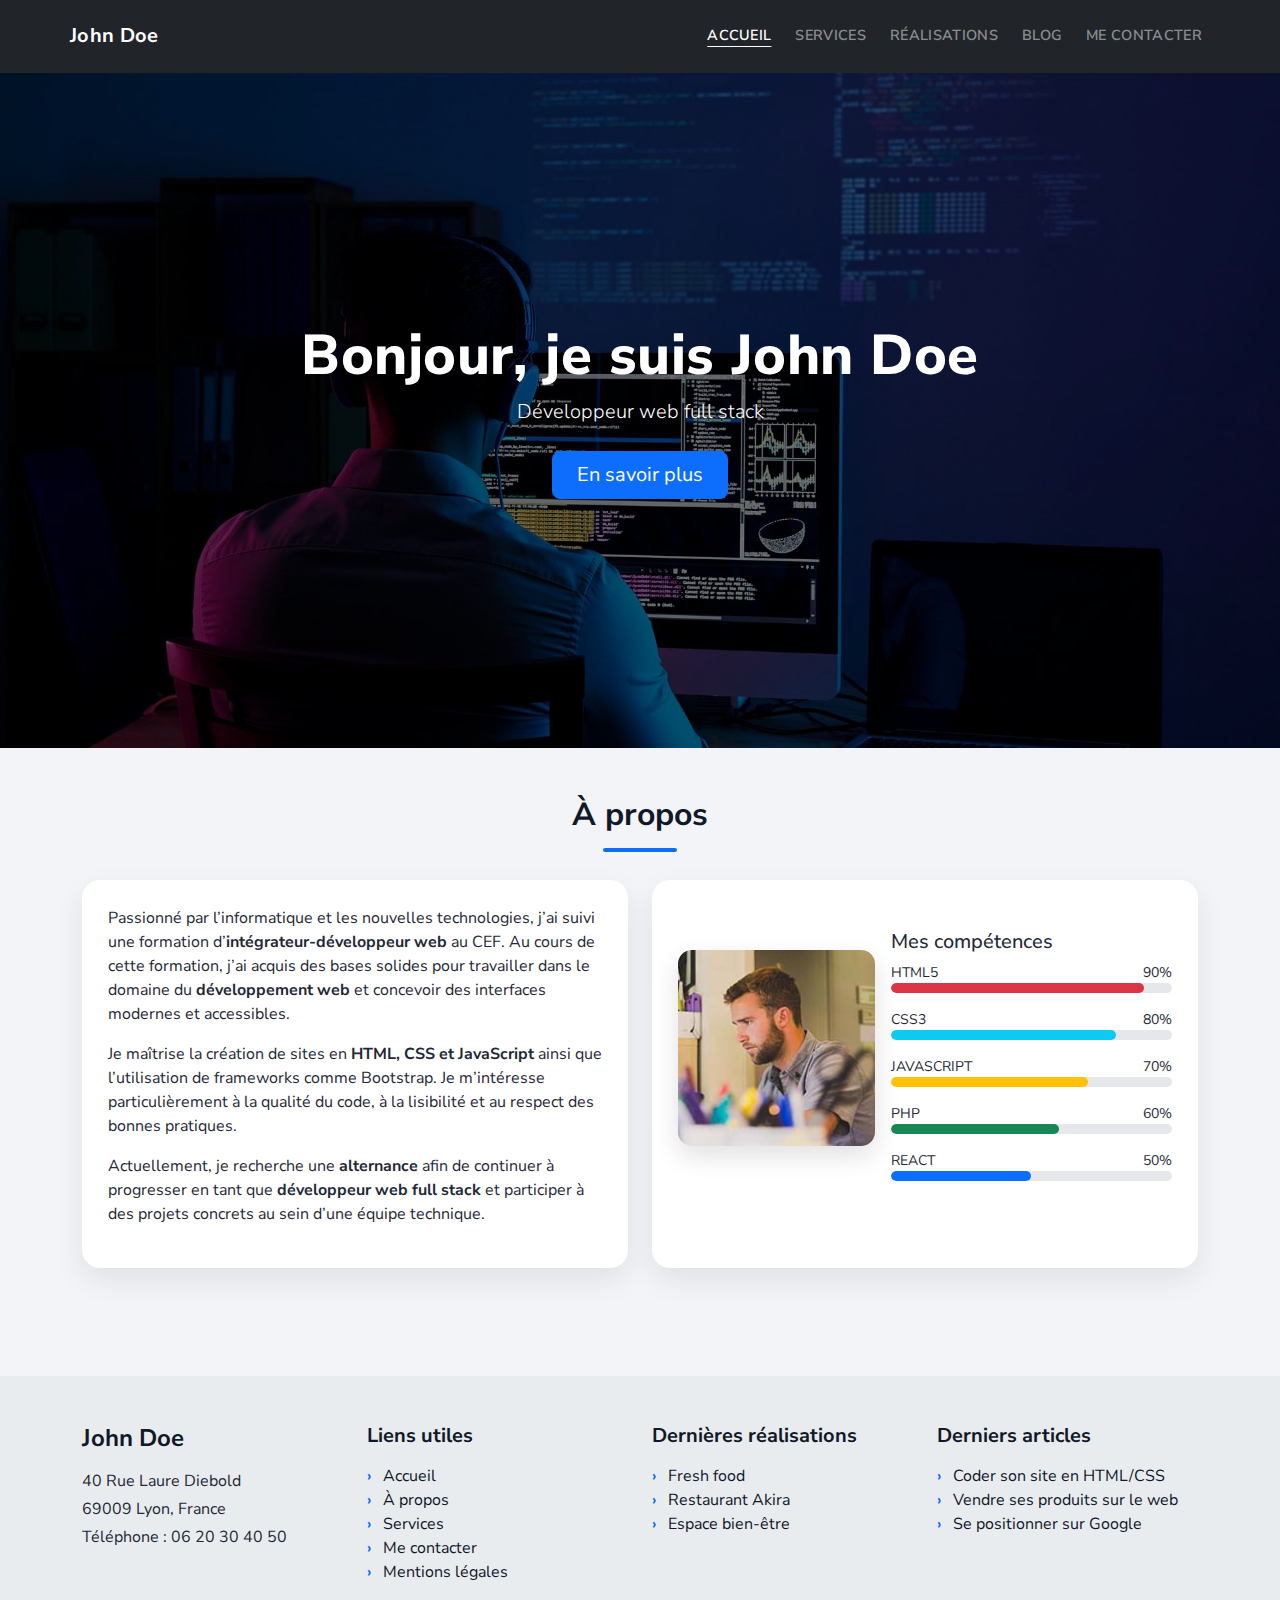
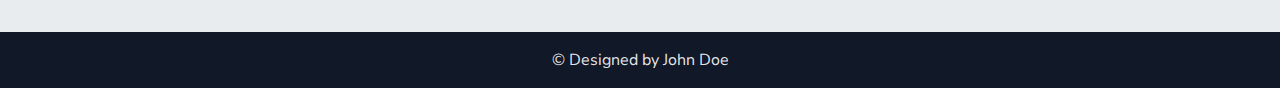
<file: index.html>
<!DOCTYPE html>
<html lang="fr">
<head>
  <meta charset="UTF-8" />
  <meta name="viewport" content="width=device-width, initial-scale=1.0" />
  <title>Accueil - CV</title>
  <link rel="icon" type="image/png" href="img/favicon-v2.png">

  <link rel="preconnect" href="https://fonts.googleapis.com">
  <link rel="preconnect" href="https://fonts.gstatic.com" crossorigin>
  <link href="https://fonts.googleapis.com/css2?family=Nunito+Sans:wght@400;600;700;800&display=swap" rel="stylesheet">

  <link rel="icon" href="img/favicon.png">
  <link rel="apple-touch-icon" href="img/apple-touch-icon.png">

  <link href="https://cdn.jsdelivr.net/npm/bootstrap@5.3.3/dist/css/bootstrap.min.css" rel="stylesheet" />
  <link rel="stylesheet" href="assets/css/style.css" />
</head>

<body>
  <header class="bg-dark border-bottom border-dark">
    <nav class="navbar navbar-expand-lg navbar-dark container py-3">
      <a class="navbar-brand fw-bold" href="index.html">John Doe</a>

      <button class="navbar-toggler" type="button" data-bs-toggle="collapse" data-bs-target="#mainNav" aria-label="Menu">
        <span class="navbar-toggler-icon"></span>
      </button>

      <div class="collapse navbar-collapse justify-content-end" id="mainNav">
        <ul class="navbar-nav gap-lg-2">
          <li class="nav-item"><a class="nav-link active" href="index.html">Accueil</a></li>
          <li class="nav-item"><a class="nav-link" href="services.html">Services</a></li>
          <li class="nav-item"><a class="nav-link" href="realisations.html">Réalisations</a></li>
          <li class="nav-item"><a class="nav-link" href="blog.html">Blog</a></li>
          <li class="nav-item"><a class="nav-link" href="contact.html">Me contacter</a></li>
        </ul>
      </div>
    </nav>
  </header>

  <section class="hero">
    <div class="hero-inner text-center text-white">
      <h1 class="hero-title display-4 mb-2">Bonjour, je suis John Doe</h1>
      <p class="lead mb-4">Développeur web full stack</p>
      <a href="#apropos" class="btn btn-primary btn-lg px-4">En savoir plus</a>
    </div>
  </section>

  <main class="container py-5" id="apropos">
    <h2 class="section-title">À propos</h2>
    <div class="section-line"></div>

    <div class="row g-4">
      <div class="col-lg-6">
        <div class="soft-card soft-pad h-100">
          <p>
Passionné par l’informatique et les nouvelles technologies, j’ai suivi une formation d’<strong>intégrateur-développeur web</strong> au CEF. 
Au cours de cette formation, j’ai acquis des bases solides pour travailler dans le domaine du <strong>développement web</strong> et concevoir des interfaces modernes et accessibles.
</p>

<p>
Je maîtrise la création de sites en <strong>HTML, CSS et JavaScript</strong> ainsi que l’utilisation de frameworks comme Bootstrap. 
Je m’intéresse particulièrement à la qualité du code, à la lisibilité et au respect des bonnes pratiques.
</p>

<p>
Actuellement, je recherche une <strong>alternance</strong> afin de continuer à progresser en tant que <strong>développeur web full stack</strong> et participer à des projets concrets au sein d’une équipe technique.
</p>

        </div>
      </div>

      <div class="col-lg-6">
        <div class="soft-card soft-pad h-100">
          <div class="row g-3 align-items-center">
            <div class="col-md-5">
              <img src="img/about.jpg" class="img-fluid about-img" alt="Photo de profil">
            </div>
            <div class="col-md-7">
              <h3 class="h5 mt-4">Mes compétences</h3>

<div class="mb-3">
  <div class="d-flex justify-content-between small">
    <span>HTML5</span><span>90%</span>
  </div>
  <div class="progress" role="progressbar" aria-label="HTML5" aria-valuenow="90" aria-valuemin="0" aria-valuemax="100">
    <div class="progress-bar bg-danger" style="width: 90%"></div>
  </div>
</div>

<div class="mb-3">
  <div class="d-flex justify-content-between small">
    <span>CSS3</span><span>80%</span>
  </div>
  <div class="progress" role="progressbar" aria-label="CSS3" aria-valuenow="80" aria-valuemin="0" aria-valuemax="100">
    <div class="progress-bar bg-info" style="width: 80%"></div>
  </div>
</div>

<div class="mb-3">
  <div class="d-flex justify-content-between small">
    <span>JAVASCRIPT</span><span>70%</span>
  </div>
  <div class="progress" role="progressbar" aria-label="JAVASCRIPT" aria-valuenow="70" aria-valuemin="0" aria-valuemax="100">
    <div class="progress-bar bg-warning" style="width: 70%"></div>
  </div>
</div>

<div class="mb-3">
  <div class="d-flex justify-content-between small">
    <span>PHP</span><span>60%</span>
  </div>
  <div class="progress" role="progressbar" aria-label="PHP" aria-valuenow="60" aria-valuemin="0" aria-valuemax="100">
    <div class="progress-bar bg-success" style="width: 60%"></div>
  </div>
</div>

<div class="mb-2">
  <div class="d-flex justify-content-between small">
    <span>REACT</span><span>50%</span>
  </div>
  <div class="progress" role="progressbar" aria-label="REACT" aria-valuenow="50" aria-valuemin="0" aria-valuemax="100">
    <div class="progress-bar bg-primary" style="width: 50%"></div>
  </div>
</div>

            </div>
          </div>
        </div>
      </div>
    </div>
  </main>

  <footer class="site-footer">
    <div class="container py-5">
      <div class="row text-center text-md-start g-4">
        <div class="col-md-3">
         <h4 class="mb-3">John Doe</h4>
          <p class="mb-1">40 Rue Laure Diebold</p>
          <p class="mb-1">69009 Lyon, France</p>
          <p class="mb-0">Téléphone : 06 20 30 40 50</p>
        </div>

        <div class="col-md-3">
          <h5 class="mb-3">Liens utiles</h5>
          <ul class="list-unstyled mb-0">
            <li><a href="index.html">Accueil</a></li>
            <li><a href="#apropos">À propos</a></li>
            <li><a href="services.html">Services</a></li>
            <li><a href="contact.html">Me contacter</a></li>
            <li><a href="mentions-legales.html">Mentions légales</a></li>
          </ul>
        </div>

        <div class="col-md-3">
          <h5 class="mb-3">Dernières réalisations</h5>
          <ul class="list-unstyled mb-0">
            <li><a href="realisations.html">Fresh food</a></li>
            <li><a href="realisations.html">Restaurant Akira</a></li>
            <li><a href="realisations.html">Espace bien-être</a></li>
          </ul>
        </div>

        <div class="col-md-3">
          <h5 class="mb-3">Derniers articles</h5>
          <ul class="list-unstyled mb-0">
            <li><a href="blog.html">Coder son site en HTML/CSS</a></li>
            <li><a href="blog.html">Vendre ses produits sur le web</a></li>
            <li><a href="blog.html">Se positionner sur Google</a></li>
          </ul>
        </div>
      </div>
    </div>

    <div class="footer-bottom text-center py-3">
      © Designed by John Doe
    </div>
  </footer>

  <button id="backToTop" class="btn btn-primary back-to-top" aria-label="Retour en haut">↑</button>

  <script src="https://cdn.jsdelivr.net/npm/bootstrap@5.3.3/dist/js/bootstrap.bundle.min.js"></script>
  <script src="assets/js/script.js"></script>
</body>
</html>
</file>
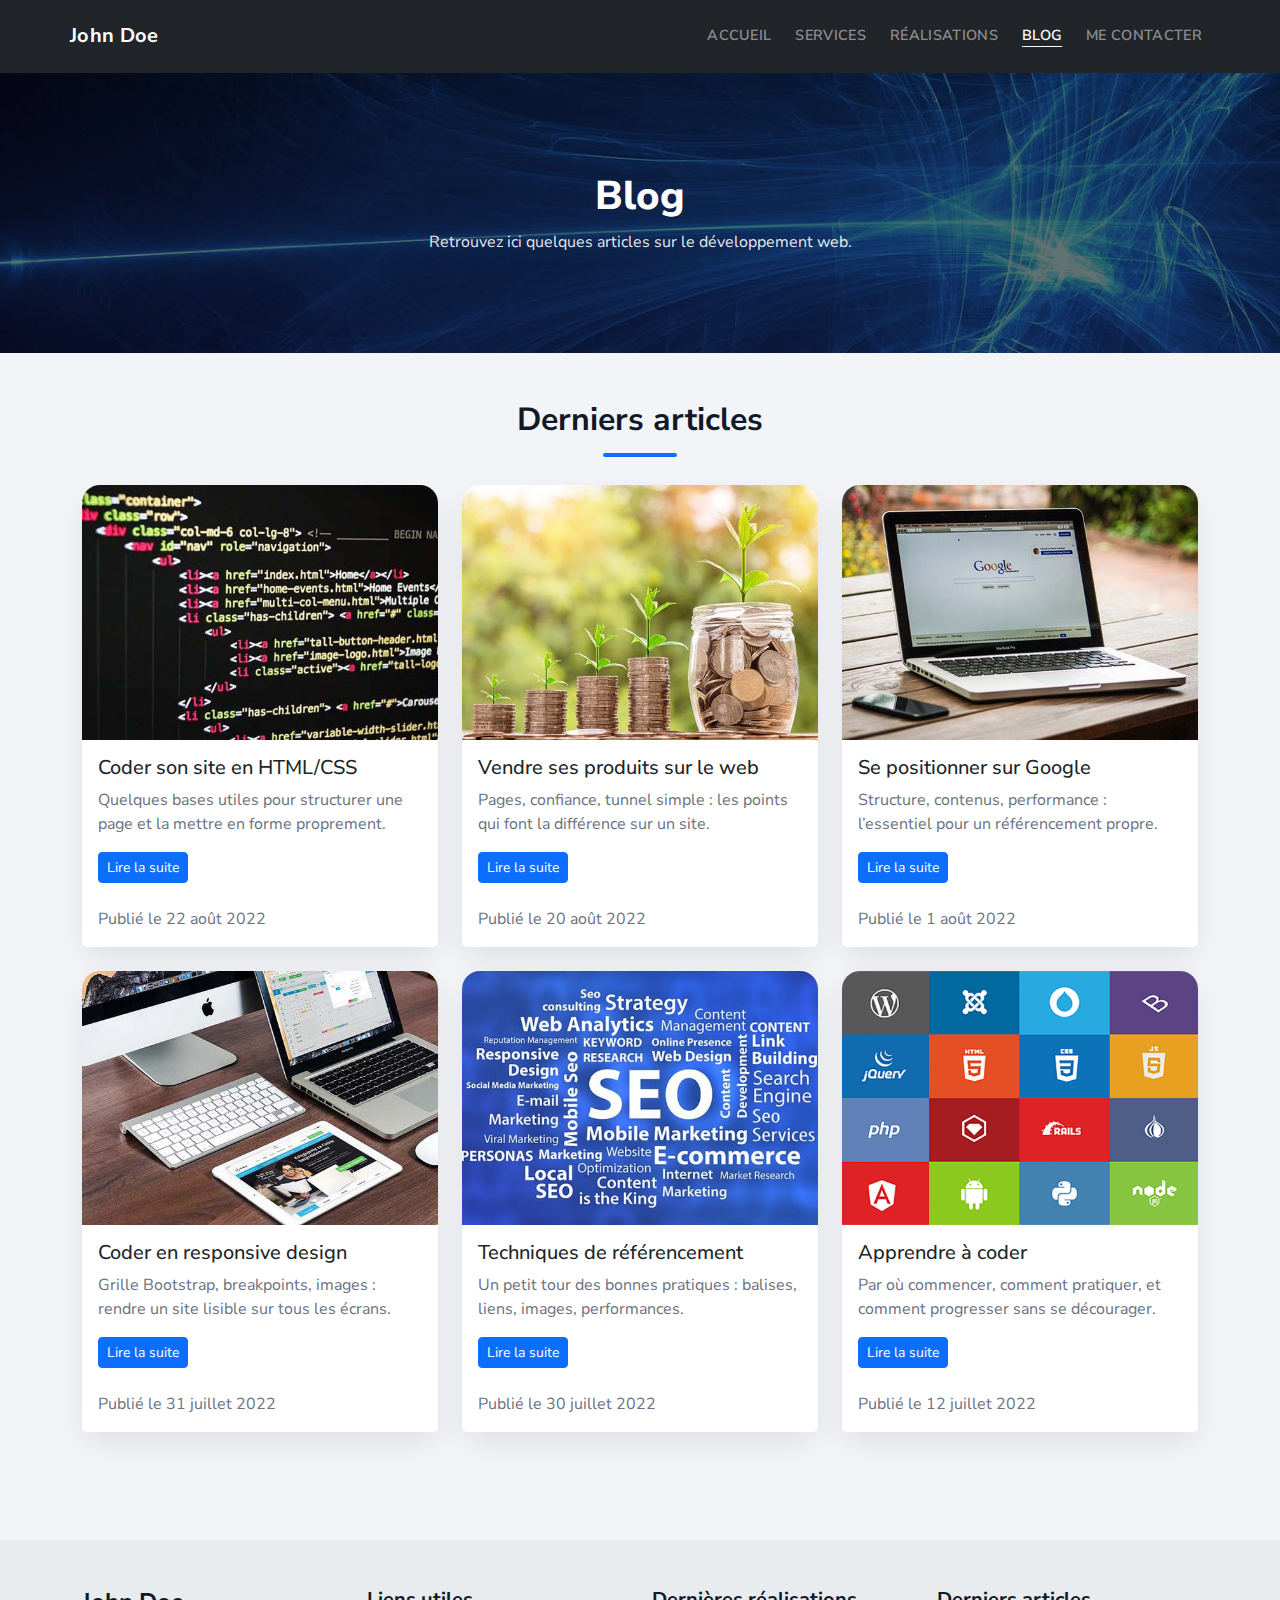
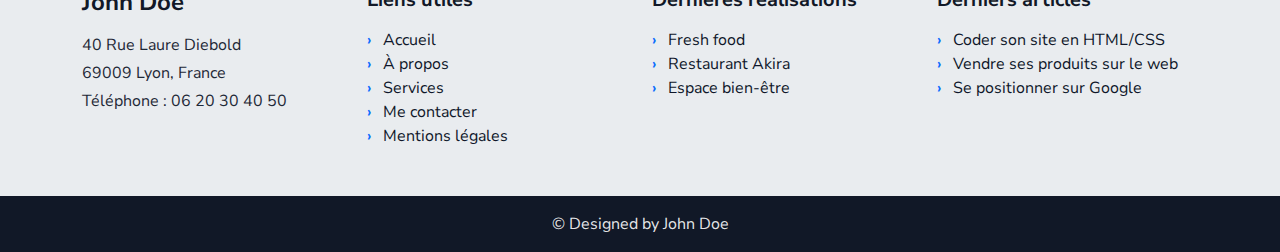
<file: blog.html>
<!DOCTYPE html>
<html lang="fr">
<head>
  <meta charset="UTF-8" />
  <meta name="viewport" content="width=device-width, initial-scale=1.0" />
  <title>Blog - CV</title>
  <link rel="icon" type="image/png" href="img/favicon-v2.png">

  <link rel="preconnect" href="https://fonts.googleapis.com">
  <link rel="preconnect" href="https://fonts.gstatic.com" crossorigin>
  <link href="https://fonts.googleapis.com/css2?family=Nunito+Sans:wght@400;600;700;800&display=swap" rel="stylesheet">

  <link rel="icon" href="img/favicon.png">
  <link rel="apple-touch-icon" href="img/apple-touch-icon.png">

  <link href="https://cdn.jsdelivr.net/npm/bootstrap@5.3.3/dist/css/bootstrap.min.css" rel="stylesheet" />
  <link rel="stylesheet" href="assets/css/style.css" />
</head>

<body>
  <header class="bg-dark border-bottom border-dark">
    <nav class="navbar navbar-expand-lg navbar-dark container py-3">
      <a class="navbar-brand fw-bold" href="index.html">John Doe</a>

      <button class="navbar-toggler" type="button" data-bs-toggle="collapse" data-bs-target="#mainNav" aria-label="Menu">
        <span class="navbar-toggler-icon"></span>
      </button>

      <div class="collapse navbar-collapse justify-content-end" id="mainNav">
        <ul class="navbar-nav gap-lg-2">
          <li class="nav-item"><a class="nav-link" href="index.html">Accueil</a></li>
          <li class="nav-item"><a class="nav-link" href="services.html">Services</a></li>
          <li class="nav-item"><a class="nav-link" href="realisations.html">Réalisations</a></li>
          <li class="nav-item"><a class="nav-link active" href="blog.html">Blog</a></li>
          <li class="nav-item"><a class="nav-link" href="contact.html">Me contacter</a></li>
        </ul>
      </div>
    </nav>
  </header>

  <section class="page-banner">
    <div class="banner-inner">
      <h1 class="banner-title">Blog</h1>
      <p class="banner-subtitle">Retrouvez ici quelques articles sur le développement web.</p>
    </div>
  </section>

  <main class="container py-5">
    <h2 class="section-title">Derniers articles</h2>
    <div class="section-line"></div>

    <div class="row g-4">
      <div class="col-md-4">
        <div class="card soft-card h-100">
          <img src="img/blog/coder.jpg" class="card-img-top" alt="Coder en HTML et CSS">
          <div class="card-body">
            <h3 class="h5">Coder son site en HTML/CSS</h3>
            <p class="small-muted">Quelques bases utiles pour structurer une page et la mettre en forme proprement.</p>
            <a href="#" class="btn btn-primary btn-sm">Lire la suite</a>
          </div>
          <div class="card-footer bg-white border-0 small-muted pb-3">Publié le 22 août 2022</div>
        </div>
      </div>

      <div class="col-md-4">
        <div class="card soft-card h-100">
          <img src="img/blog/croissance.jpg" class="card-img-top" alt="Vendre ses produits sur le web">
          <div class="card-body">
            <h3 class="h5">Vendre ses produits sur le web</h3>
            <p class="small-muted">Pages, confiance, tunnel simple : les points qui font la différence sur un site.</p>
            <a href="#" class="btn btn-primary btn-sm">Lire la suite</a>
          </div>
          <div class="card-footer bg-white border-0 small-muted pb-3">Publié le 20 août 2022</div>
        </div>
      </div>

      <div class="col-md-4">
        <div class="card soft-card h-100">
          <img src="img/blog/google.jpg" class="card-img-top" alt="Se positionner sur Google">
          <div class="card-body">
            <h3 class="h5">Se positionner sur Google</h3>
            <p class="small-muted">Structure, contenus, performance : l’essentiel pour un référencement propre.</p>
            <a href="#" class="btn btn-primary btn-sm">Lire la suite</a>
          </div>
          <div class="card-footer bg-white border-0 small-muted pb-3">Publié le 1 août 2022</div>
        </div>
      </div>

      <div class="col-md-4">
        <div class="card soft-card h-100">
          <img src="img/blog/screens.jpg" class="card-img-top" alt="Responsive design">
          <div class="card-body">
            <h3 class="h5">Coder en responsive design</h3>
            <p class="small-muted">Grille Bootstrap, breakpoints, images : rendre un site lisible sur tous les écrans.</p>
            <a href="#" class="btn btn-primary btn-sm">Lire la suite</a>
          </div>
          <div class="card-footer bg-white border-0 small-muted pb-3">Publié le 31 juillet 2022</div>
        </div>
      </div>

      <div class="col-md-4">
        <div class="card soft-card h-100">
          <img src="img/blog/seo.jpg" class="card-img-top" alt="Techniques de référencement">
          <div class="card-body">
            <h3 class="h5">Techniques de référencement</h3>
            <p class="small-muted">Un petit tour des bonnes pratiques : balises, liens, images, performances.</p>
            <a href="#" class="btn btn-primary btn-sm">Lire la suite</a>
          </div>
          <div class="card-footer bg-white border-0 small-muted pb-3">Publié le 30 juillet 2022</div>
        </div>
      </div>

      <div class="col-md-4">
        <div class="card soft-card h-100">
          <img src="img/blog/technos.png" class="card-img-top" alt="Apprendre à coder">
          <div class="card-body">
            <h3 class="h5">Apprendre à coder</h3>
            <p class="small-muted">Par où commencer, comment pratiquer, et comment progresser sans se décourager.</p>
            <a href="#" class="btn btn-primary btn-sm">Lire la suite</a>
          </div>
          <div class="card-footer bg-white border-0 small-muted pb-3">Publié le 12 juillet 2022</div>
        </div>
      </div>
    </div>
  </main>

  <footer class="site-footer">
    <div class="container py-5">
      <div class="row text-center text-md-start g-4">
        <div class="col-md-3">
          <h4 class="mb-3">John Doe</h4>
          <p class="mb-1">40 Rue Laure Diebold</p>
          <p class="mb-1">69009 Lyon, France</p>
          <p class="mb-0">Téléphone : 06 20 30 40 50</p>
        </div>

        <div class="col-md-3">
          <h5 class="mb-3">Liens utiles</h5>
          <ul class="list-unstyled mb-0">
            <li><a href="index.html">Accueil</a></li>
            <li><a href="index.html#apropos">À propos</a></li>
            <li><a href="services.html">Services</a></li>
            <li><a href="contact.html">Me contacter</a></li>
            <li><a href="mentions-legales.html">Mentions légales</a></li>
          </ul>
        </div>

        <div class="col-md-3">
          <h5 class="mb-3">Dernières réalisations</h5>
          <ul class="list-unstyled mb-0">
            <li><a href="realisations.html">Fresh food</a></li>
            <li><a href="realisations.html">Restaurant Akira</a></li>
            <li><a href="realisations.html">Espace bien-être</a></li>
          </ul>
        </div>

        <div class="col-md-3">
          <h5 class="mb-3">Derniers articles</h5>
          <ul class="list-unstyled mb-0">
            <li><a href="blog.html">Coder son site en HTML/CSS</a></li>
            <li><a href="blog.html">Vendre ses produits sur le web</a></li>
            <li><a href="blog.html">Se positionner sur Google</a></li>
          </ul>
        </div>
      </div>
    </div>

    <div class="footer-bottom text-center py-3">
      © Designed by John Doe
    </div>
  </footer>

  <button id="backToTop" class="btn btn-primary back-to-top" aria-label="Retour en haut">↑</button>

  <script src="https://cdn.jsdelivr.net/npm/bootstrap@5.3.3/dist/js/bootstrap.bundle.min.js"></script>
  <script src="assets/js/script.js"></script>
</body>
</html>
</file>
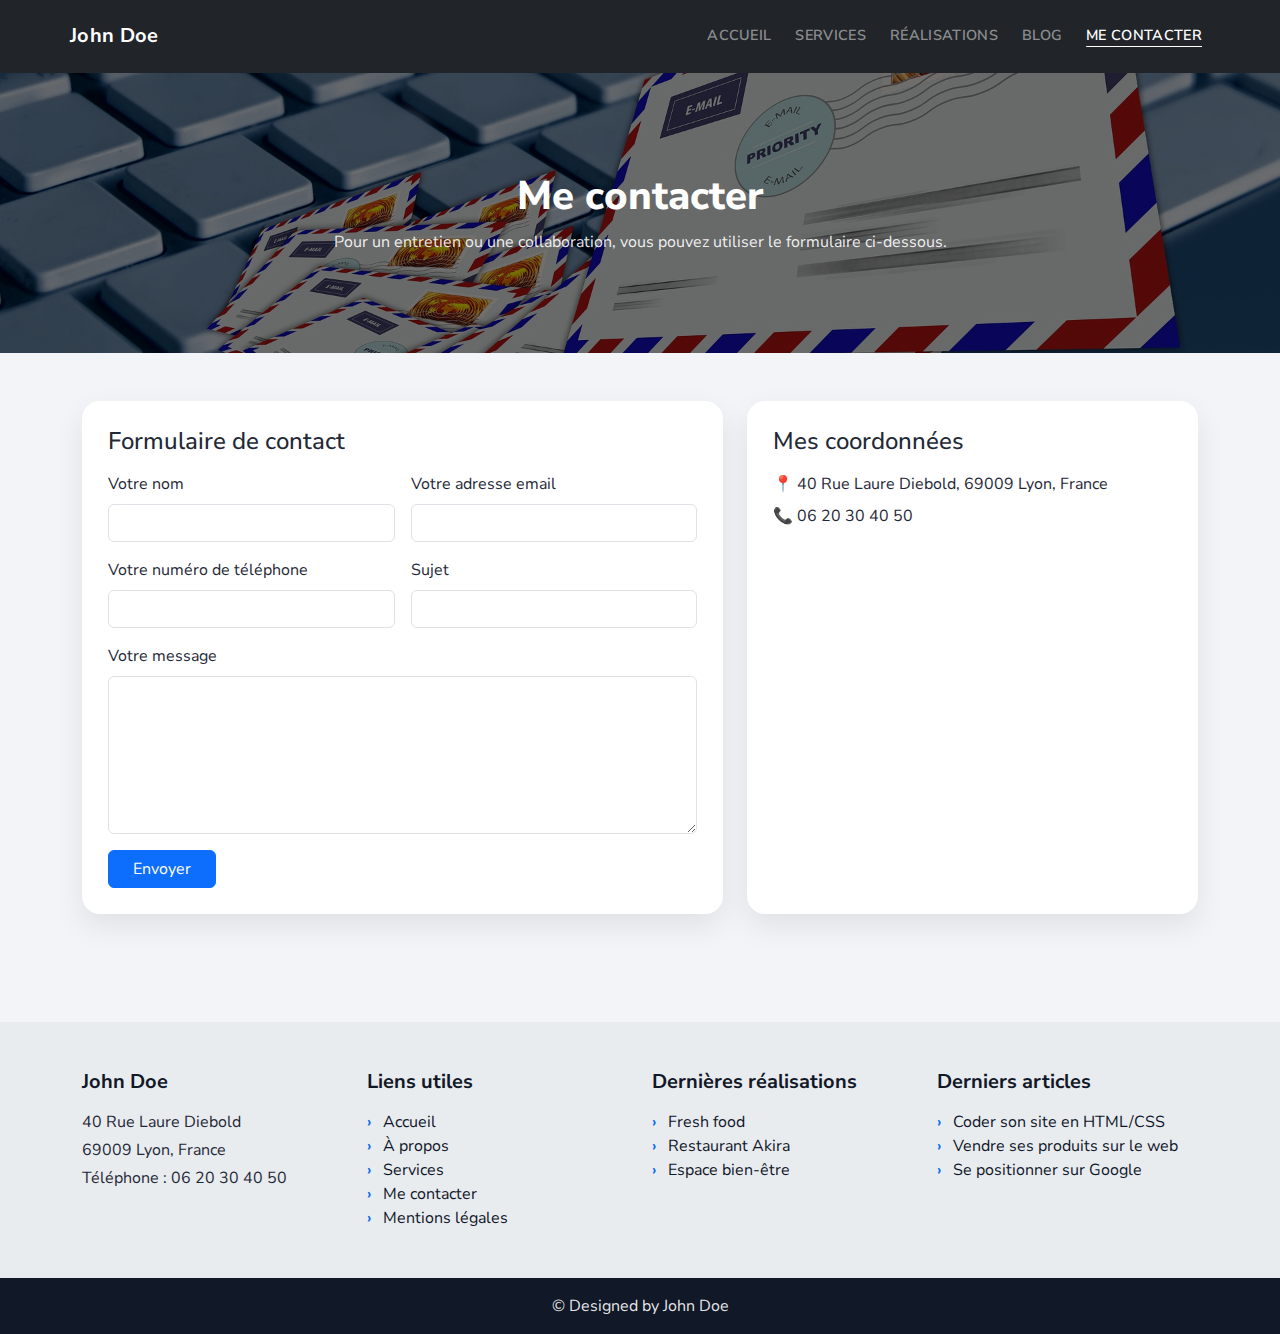
<file: contact.html>
<!DOCTYPE html>
<html lang="fr">
<head>
  <meta charset="UTF-8" />
  <meta name="viewport" content="width=device-width, initial-scale=1.0" />
  <title>Contact - CV</title>

  <link rel="preconnect" href="https://fonts.googleapis.com">
  <link rel="preconnect" href="https://fonts.gstatic.com" crossorigin>
  <link href="https://fonts.googleapis.com/css2?family=Nunito+Sans:wght@400;600;700;800&display=swap" rel="stylesheet">

  <link rel="icon" href="img/favicon.png">
  <link rel="apple-touch-icon" href="img/apple-touch-icon.png">

  <link href="https://cdn.jsdelivr.net/npm/bootstrap@5.3.3/dist/css/bootstrap.min.css" rel="stylesheet" />
  <link rel="stylesheet" href="assets/css/style.css" />
</head>

<body>
  <header class="bg-dark border-bottom border-dark">
    <nav class="navbar navbar-expand-lg navbar-dark container py-3">
      <a class="navbar-brand fw-bold" href="index.html">John Doe</a>

      <button class="navbar-toggler" type="button" data-bs-toggle="collapse" data-bs-target="#mainNav" aria-label="Menu">
        <span class="navbar-toggler-icon"></span>
      </button>

      <div class="collapse navbar-collapse justify-content-end" id="mainNav">
        <ul class="navbar-nav gap-lg-2">
          <li class="nav-item"><a class="nav-link" href="index.html">Accueil</a></li>
          <li class="nav-item"><a class="nav-link" href="services.html">Services</a></li>
          <li class="nav-item"><a class="nav-link" href="realisations.html">Réalisations</a></li>
          <li class="nav-item"><a class="nav-link" href="blog.html">Blog</a></li>
          <li class="nav-item"><a class="nav-link active" href="contact.html">Me contacter</a></li>
        </ul>
      </div>
    </nav>
  </header>

  <section class="page-banner banner-contact">
    <div class="banner-inner">
      <h1 class="banner-title">Me contacter</h1>
      <p class="banner-subtitle">Pour un entretien ou une collaboration, vous pouvez utiliser le formulaire ci-dessous.</p>
    </div>
  </section>

  <main class="container py-5">
    <div class="row g-4">
      <div class="col-lg-7">
        <div class="soft-card soft-pad">
          <h2 class="h4 mb-3">Formulaire de contact</h2>

          <form class="row g-3">
            <div class="col-md-6">
              <label class="form-label" for="nom">Votre nom</label>
              <input id="nom" type="text" class="form-control" required>
            </div>

            <div class="col-md-6">
              <label class="form-label" for="email">Votre adresse email</label>
              <input id="email" type="email" class="form-control" required>
            </div>

            <div class="col-md-6">
              <label class="form-label" for="tel">Votre numéro de téléphone</label>
              <input id="tel" type="tel" class="form-control" required>
            </div>

            <div class="col-md-6">
              <label class="form-label" for="sujet">Sujet</label>
              <input id="sujet" type="text" class="form-control" required>
            </div>

            <div class="col-12">
              <label class="form-label" for="msg">Votre message</label>
              <textarea id="msg" class="form-control" rows="6" required></textarea>
            </div>

            <div class="col-12">
              <button class="btn btn-primary px-4" type="submit">Envoyer</button>
            </div>
          </form>
        </div>
      </div>

      <div class="col-lg-5">
        <div class="soft-card soft-pad h-100">
          <h2 class="h4 mb-3">Mes coordonnées</h2>
          <p class="mb-2">📍 40 Rue Laure Diebold, 69009 Lyon, France</p>
          <p class="mb-4">📞 06 20 30 40 50</p>

          <div class="ratio ratio-4x3">
            <iframe
              src="https://www.google.com/maps?q=40%20Rue%20Laure%20Diebold%2069009%20Lyon%20France&output=embed"
              loading="lazy"
              referrerpolicy="no-referrer-when-downgrade"
              title="Carte - Lyon"
            ></iframe>
          </div>
        </div>
      </div>
    </div>
  </main>

  <footer class="site-footer">
    <div class="container py-5">
      <div class="row text-center text-md-start g-4">
        <div class="col-md-3">
          <h5 class="mb-3">John Doe</h5>
          <p class="mb-1">40 Rue Laure Diebold</p>
          <p class="mb-1">69009 Lyon, France</p>
          <p class="mb-0">Téléphone : 06 20 30 40 50</p>
        </div>

        <div class="col-md-3">
          <h5 class="mb-3">Liens utiles</h5>
          <ul class="list-unstyled mb-0">
            <li><a href="index.html">Accueil</a></li>
            <li><a href="index.html#apropos">À propos</a></li>
            <li><a href="services.html">Services</a></li>
            <li><a href="contact.html">Me contacter</a></li>
            <li><a href="mentions-legales.html">Mentions légales</a></li>
          </ul>
        </div>

        <div class="col-md-3">
          <h5 class="mb-3">Dernières réalisations</h5>
          <ul class="list-unstyled mb-0">
            <li><a href="realisations.html">Fresh food</a></li>
            <li><a href="realisations.html">Restaurant Akira</a></li>
            <li><a href="realisations.html">Espace bien-être</a></li>
          </ul>
        </div>

        <div class="col-md-3">
          <h5 class="mb-3">Derniers articles</h5>
          <ul class="list-unstyled mb-0">
            <li><a href="blog.html">Coder son site en HTML/CSS</a></li>
            <li><a href="blog.html">Vendre ses produits sur le web</a></li>
            <li><a href="blog.html">Se positionner sur Google</a></li>
          </ul>
        </div>
      </div>
    </div>

    <div class="footer-bottom text-center py-3">
      © Designed by John Doe
    </div>
  </footer>

  <button id="backToTop" class="btn btn-primary back-to-top" aria-label="Retour en haut">↑</button>

  <script src="https://cdn.jsdelivr.net/npm/bootstrap@5.3.3/dist/js/bootstrap.bundle.min.js"></script>
  <script src="assets/js/script.js"></script>
</body>
</html>
</file>
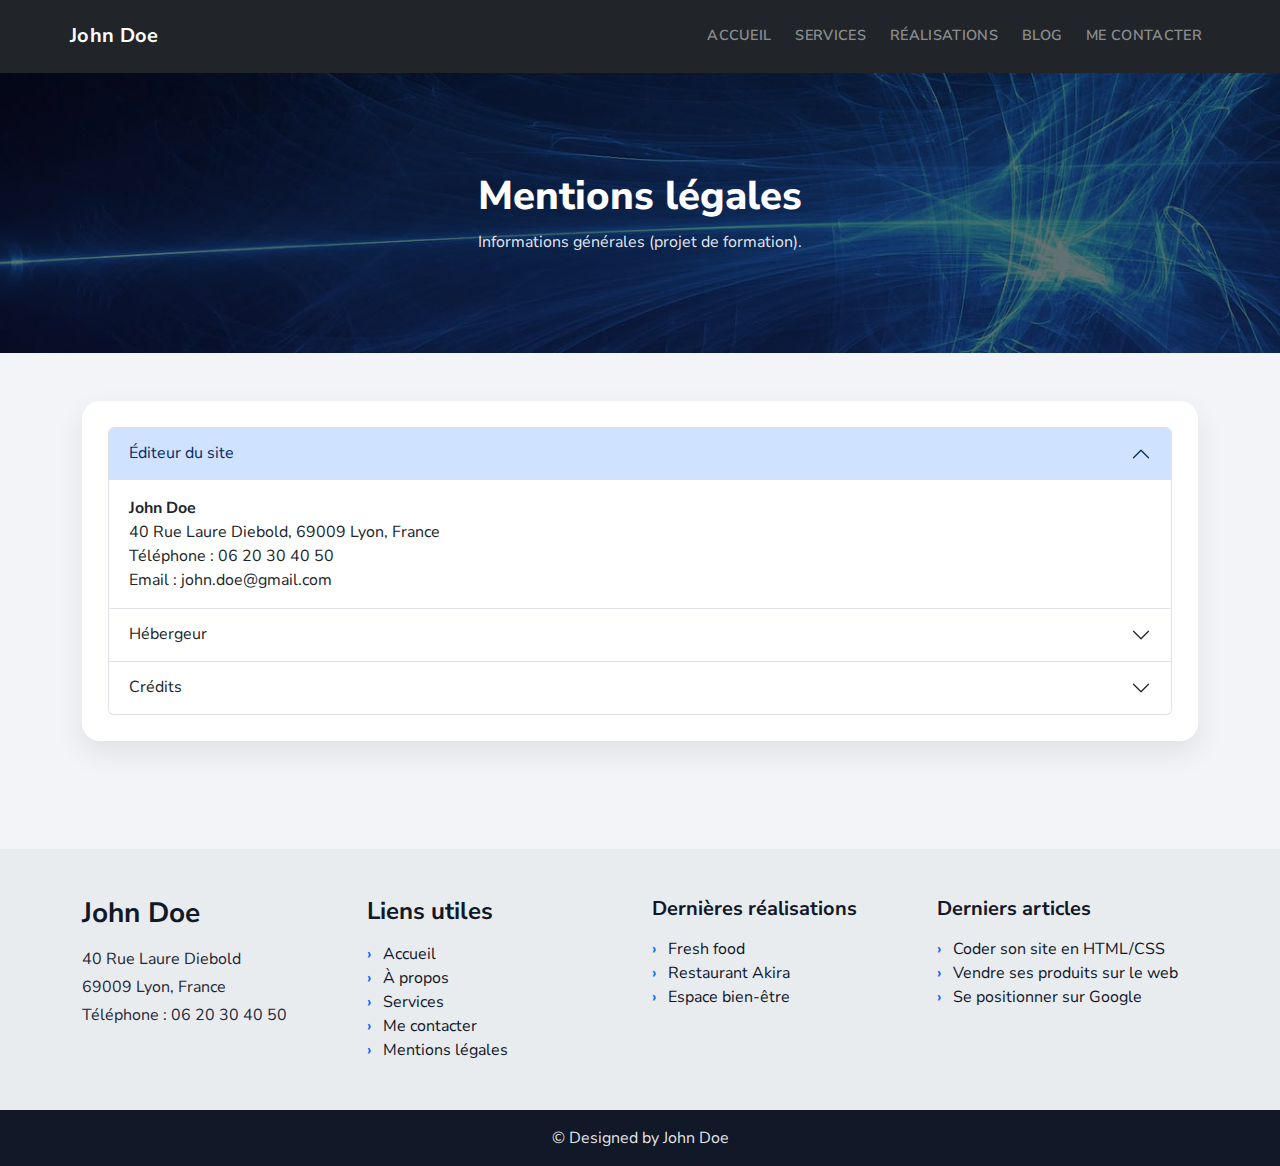
<file: mentions-legales.html>
<!DOCTYPE html>
<html lang="fr">
<head>
  <meta charset="UTF-8" />
  <meta name="viewport" content="width=device-width, initial-scale=1.0" />
  <title>Mentions légales - CV</title>

  <meta name="robots" content="noindex, nofollow">

  <link rel="preconnect" href="https://fonts.googleapis.com">
  <link rel="preconnect" href="https://fonts.gstatic.com" crossorigin>
  <link href="https://fonts.googleapis.com/css2?family=Nunito+Sans:wght@400;600;700;800&display=swap" rel="stylesheet">

  <link rel="icon" href="img/favicon.png">
  <link rel="apple-touch-icon" href="img/apple-touch-icon.png">

  <link href="https://cdn.jsdelivr.net/npm/bootstrap@5.3.3/dist/css/bootstrap.min.css" rel="stylesheet" />
  <link rel="stylesheet" href="assets/css/style.css" />
</head>

<body>
  <header class="bg-dark border-bottom border-dark">
    <nav class="navbar navbar-expand-lg navbar-dark container py-3">
      <a class="navbar-brand fw-bold" href="index.html">John Doe</a>

      <button class="navbar-toggler" type="button" data-bs-toggle="collapse" data-bs-target="#mainNav" aria-label="Menu">
        <span class="navbar-toggler-icon"></span>
      </button>

      <div class="collapse navbar-collapse justify-content-end" id="mainNav">
        <ul class="navbar-nav gap-lg-2">
          <li class="nav-item"><a class="nav-link" href="index.html">Accueil</a></li>
          <li class="nav-item"><a class="nav-link" href="services.html">Services</a></li>
          <li class="nav-item"><a class="nav-link" href="realisations.html">Réalisations</a></li>
          <li class="nav-item"><a class="nav-link" href="blog.html">Blog</a></li>
          <li class="nav-item"><a class="nav-link" href="contact.html">Me contacter</a></li>
        </ul>
      </div>
    </nav>
  </header>

  <section class="page-banner">
    <div class="banner-inner">
      <h1 class="banner-title">Mentions légales</h1>
      <p class="banner-subtitle">Informations générales (projet de formation).</p>
    </div>
  </section>

  <main class="container py-5">
    <div class="soft-card soft-pad">
      <div class="accordion" id="legalAccordion">
        <div class="accordion-item">
          <h2 class="accordion-header">
            <button class="accordion-button" type="button" data-bs-toggle="collapse" data-bs-target="#editor">
              Éditeur du site
            </button>
          </h2>
          <div id="editor" class="accordion-collapse collapse show" data-bs-parent="#legalAccordion">
            <div class="accordion-body">
              <strong>John Doe</strong><br>
              40 Rue Laure Diebold, 69009 Lyon, France<br>
              Téléphone : 06 20 30 40 50<br>
              Email : john.doe@gmail.com
            </div>
          </div>
        </div>

        <div class="accordion-item">
          <h2 class="accordion-header">
            <button class="accordion-button collapsed" type="button" data-bs-toggle="collapse" data-bs-target="#host">
              Hébergeur
            </button>
          </h2>
          <div id="host" class="accordion-collapse collapse" data-bs-parent="#legalAccordion">
            <div class="accordion-body">
              GitHub Pages
            </div>
          </div>
        </div>

        <div class="accordion-item">
          <h2 class="accordion-header">
            <button class="accordion-button collapsed" type="button" data-bs-toggle="collapse" data-bs-target="#credits">
              Crédits
            </button>
          </h2>
          <div id="credits" class="accordion-collapse collapse" data-bs-parent="#legalAccordion">
            <div class="accordion-body">
              Site développé dans le cadre d’une formation.<br>
              Images utilisées pour l’illustration : dossier <code>/img</code>.
            </div>
          </div>
        </div>
      </div>
    </div>
  </main>

  <footer class="site-footer">
    <div class="container py-5">
      <div class="row text-center text-md-start g-4">
        <div class="col-md-3">
          <h3 class="mb-3">John Doe</h3>
          <p class="mb-1">40 Rue Laure Diebold</p>
          <p class="mb-1">69009 Lyon, France</p>
          <p class="mb-0">Téléphone : 06 20 30 40 50</p>
        </div>

        <div class="col-md-3">
          <h4 class="mb-3">Liens utiles</h4>
          <ul class="list-unstyled mb-0">
            <li><a href="index.html">Accueil</a></li>
            <li><a href="index.html#apropos">À propos</a></li>
            <li><a href="services.html">Services</a></li>
            <li><a href="contact.html">Me contacter</a></li>
            <li><a href="mentions-legales.html">Mentions légales</a></li>
          </ul>
        </div>

        <div class="col-md-3">
          <h5 class="mb-3">Dernières réalisations</h5>
          <ul class="list-unstyled mb-0">
            <li><a href="realisations.html">Fresh food</a></li>
            <li><a href="realisations.html">Restaurant Akira</a></li>
            <li><a href="realisations.html">Espace bien-être</a></li>
          </ul>
        </div>

        <div class="col-md-3">
          <h5 class="mb-3">Derniers articles</h5>
          <ul class="list-unstyled mb-0">
            <li><a href="blog.html">Coder son site en HTML/CSS</a></li>
            <li><a href="blog.html">Vendre ses produits sur le web</a></li>
            <li><a href="blog.html">Se positionner sur Google</a></li>
          </ul>
        </div>
      </div>
    </div>

    <div class="footer-bottom text-center py-3">
      © Designed by John Doe
    </div>
  </footer>

  <button id="backToTop" class="btn btn-primary back-to-top" aria-label="Retour en haut">↑</button>

  <script src="https://cdn.jsdelivr.net/npm/bootstrap@5.3.3/dist/js/bootstrap.bundle.min.js"></script>
  <script src="assets/js/script.js"></script>
</body>
</html>
</file>
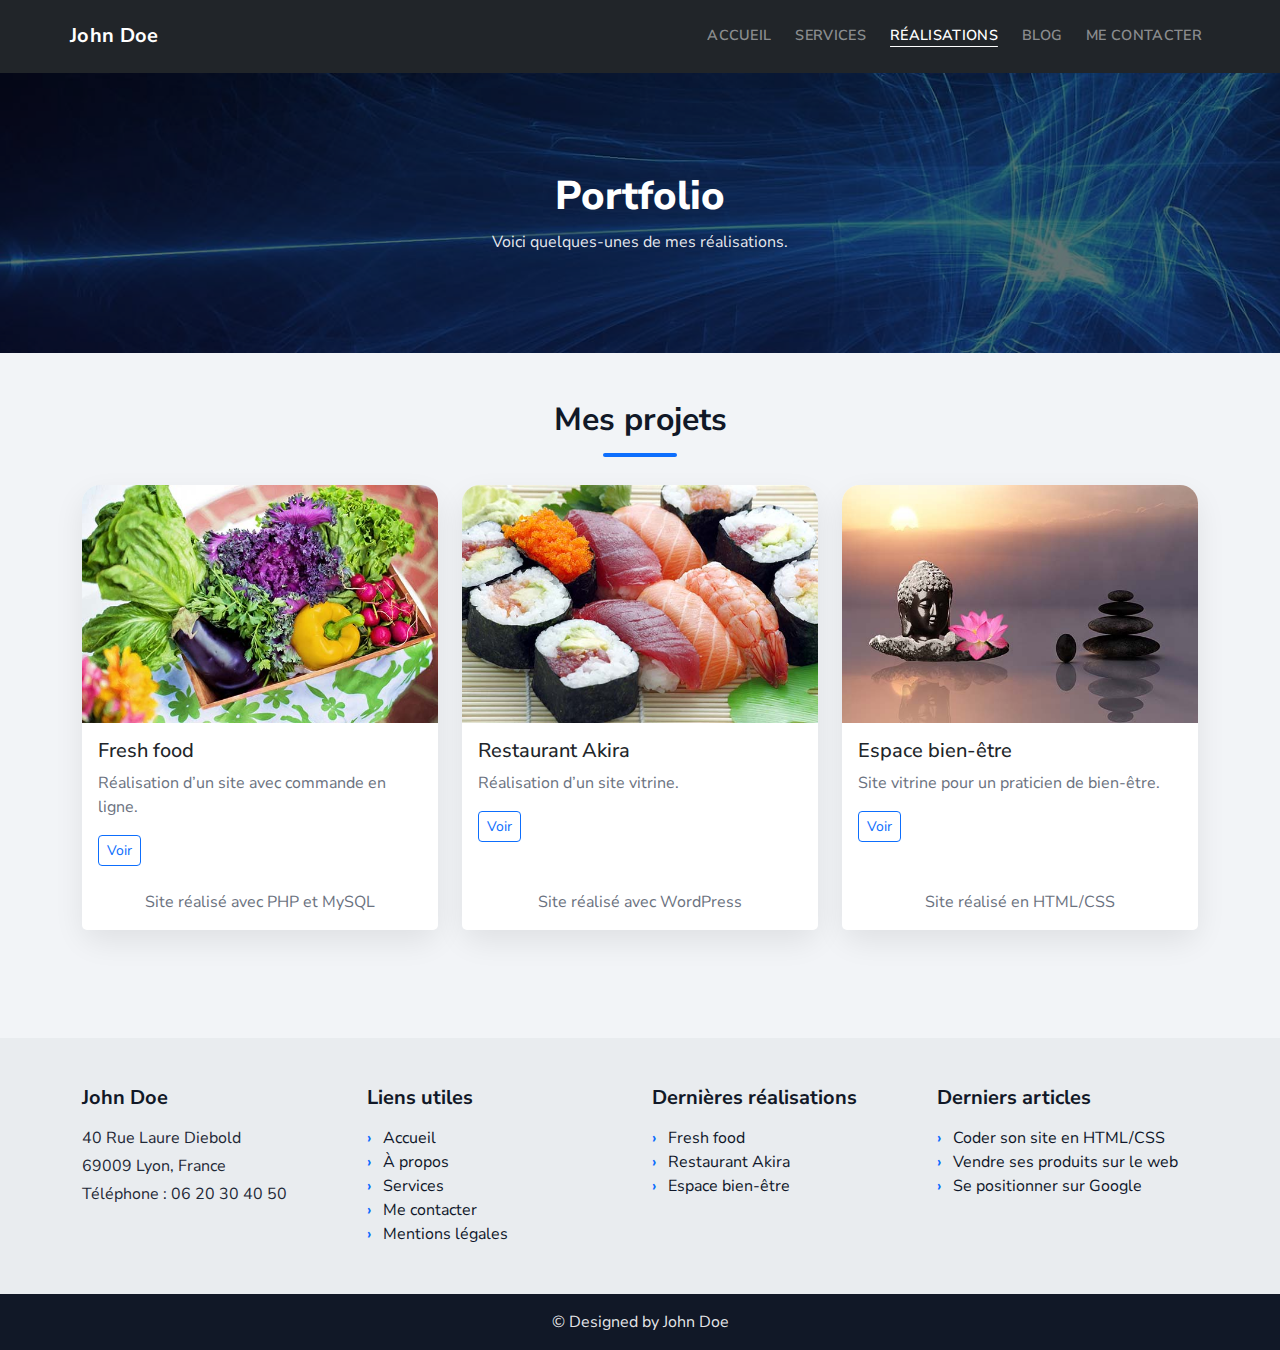
<file: realisations.html>
<!DOCTYPE html>
<html lang="fr">
<head>
  <meta charset="UTF-8" />
  <meta name="viewport" content="width=device-width, initial-scale=1.0" />
  <title>Réalisations - CV</title>
  <link rel="icon" type="image/png" href="img/favicon-v2.png">

  <link rel="preconnect" href="https://fonts.googleapis.com">
  <link rel="preconnect" href="https://fonts.gstatic.com" crossorigin>
  <link href="https://fonts.googleapis.com/css2?family=Nunito+Sans:wght@400;600;700;800&display=swap" rel="stylesheet">

  <link rel="icon" href="img/favicon.png">
  <link rel="apple-touch-icon" href="img/apple-touch-icon.png">

  <link href="https://cdn.jsdelivr.net/npm/bootstrap@5.3.3/dist/css/bootstrap.min.css" rel="stylesheet" />
  <link rel="stylesheet" href="assets/css/style.css" />
</head>

<body>
  <header class="bg-dark border-bottom border-dark">
    <nav class="navbar navbar-expand-lg navbar-dark container py-3">
      <a class="navbar-brand fw-bold" href="index.html">John Doe</a>

      <button class="navbar-toggler" type="button" data-bs-toggle="collapse" data-bs-target="#mainNav" aria-label="Menu">
        <span class="navbar-toggler-icon"></span>
      </button>

      <div class="collapse navbar-collapse justify-content-end" id="mainNav">
        <ul class="navbar-nav gap-lg-2">
          <li class="nav-item"><a class="nav-link" href="index.html">Accueil</a></li>
          <li class="nav-item"><a class="nav-link" href="services.html">Services</a></li>
          <li class="nav-item"><a class="nav-link active" href="realisations.html">Réalisations</a></li>
          <li class="nav-item"><a class="nav-link" href="blog.html">Blog</a></li>
          <li class="nav-item"><a class="nav-link" href="contact.html">Me contacter</a></li>
        </ul>
      </div>
    </nav>
  </header>

  <section class="page-banner">
    <div class="banner-inner">
      <h1 class="banner-title">Portfolio</h1>
      <p class="banner-subtitle">Voici quelques-unes de mes réalisations.</p>
    </div>
  </section>

  <main class="container py-5">
    <h2 class="section-title">Mes projets</h2>
    <div class="section-line"></div>

    <div class="row g-4">
      <div class="col-md-4">
        <div class="card soft-card h-100">
          <img src="img/portfolio/fresh-food.jpg" class="card-img-top" alt="Projet Fresh food">
          <div class="card-body">
            <h3 class="h5">Fresh food</h3>
            <p class="small-muted mb-3">Réalisation d’un site avec commande en ligne.</p>
            <a href="#" class="btn btn-outline-primary btn-sm">Voir</a>
          </div>
          <div class="card-footer bg-white border-0 text-center small-muted pb-3">
            Site réalisé avec PHP et MySQL
          </div>
        </div>
      </div>

      <div class="col-md-4">
        <div class="card soft-card h-100">
          <img src="img/portfolio/restaurant-japonais.jpg" class="card-img-top" alt="Projet Restaurant Akira">
          <div class="card-body">
            <h3 class="h5">Restaurant Akira</h3>
            <p class="small-muted mb-3">Réalisation d’un site vitrine.</p>
            <a href="#" class="btn btn-outline-primary btn-sm">Voir</a>
          </div>
          <div class="card-footer bg-white border-0 text-center small-muted pb-3">
            Site réalisé avec WordPress
          </div>
        </div>
      </div>

      <div class="col-md-4">
        <div class="card soft-card h-100">
          <img src="img/portfolio/espace-bien-etre.jpg" class="card-img-top" alt="Projet Espace bien-être">
          <div class="card-body">
            <h3 class="h5">Espace bien-être</h3>
            <p class="small-muted mb-3">Site vitrine pour un praticien de bien-être.</p>
            <a href="#" class="btn btn-outline-primary btn-sm">Voir</a>
          </div>
          <div class="card-footer bg-white border-0 text-center small-muted pb-3">
            Site réalisé en HTML/CSS
          </div>
        </div>
      </div>
    </div>
  </main>

  <footer class="site-footer">
    <div class="container py-5">
      <div class="row text-center text-md-start g-4">
        <div class="col-md-3">
          <h5 class="mb-3">John Doe</h5>
          <p class="mb-1">40 Rue Laure Diebold</p>
          <p class="mb-1">69009 Lyon, France</p>
          <p class="mb-0">Téléphone : 06 20 30 40 50</p>
        </div>

        <div class="col-md-3">
          <h5 class="mb-3">Liens utiles</h5>
          <ul class="list-unstyled mb-0">
            <li><a href="index.html">Accueil</a></li>
            <li><a href="index.html#apropos">À propos</a></li>
            <li><a href="services.html">Services</a></li>
            <li><a href="contact.html">Me contacter</a></li>
            <li><a href="mentions-legales.html">Mentions légales</a></li>
          </ul>
        </div>

        <div class="col-md-3">
          <h5 class="mb-3">Dernières réalisations</h5>
          <ul class="list-unstyled mb-0">
            <li><a href="realisations.html">Fresh food</a></li>
            <li><a href="realisations.html">Restaurant Akira</a></li>
            <li><a href="realisations.html">Espace bien-être</a></li>
          </ul>
        </div>

        <div class="col-md-3">
          <h5 class="mb-3">Derniers articles</h5>
          <ul class="list-unstyled mb-0">
            <li><a href="blog.html">Coder son site en HTML/CSS</a></li>
            <li><a href="blog.html">Vendre ses produits sur le web</a></li>
            <li><a href="blog.html">Se positionner sur Google</a></li>
          </ul>
        </div>
      </div>
    </div>

    <div class="footer-bottom text-center py-3">
      © Designed by John Doe
    </div>
  </footer>

  <button id="backToTop" class="btn btn-primary back-to-top" aria-label="Retour en haut">↑</button>

  <script src="https://cdn.jsdelivr.net/npm/bootstrap@5.3.3/dist/js/bootstrap.bundle.min.js"></script>
  <script src="assets/js/script.js"></script>
</body>
</html>
</file>
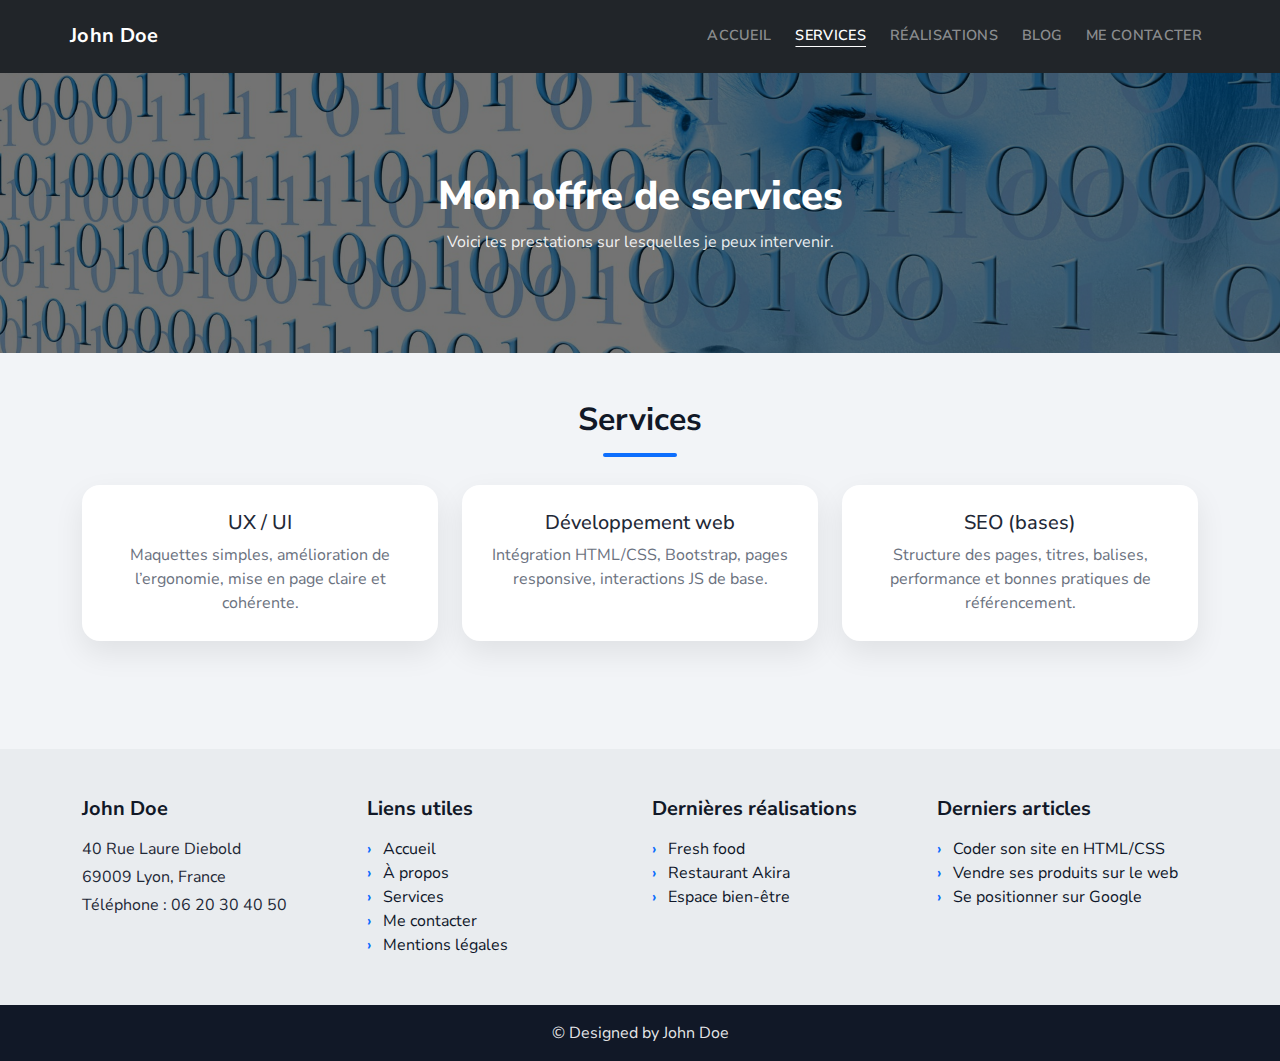
<file: services.html>
<!DOCTYPE html>
<html lang="fr">
<head>
  <meta charset="UTF-8" />
  <meta name="viewport" content="width=device-width, initial-scale=1.0" />
  <title>Services - CV</title>

  <link rel="preconnect" href="https://fonts.googleapis.com">
  <link rel="preconnect" href="https://fonts.gstatic.com" crossorigin>
  <link href="https://fonts.googleapis.com/css2?family=Nunito+Sans:wght@400;600;700;800&display=swap" rel="stylesheet">

  <link rel="icon" href="img/favicon.png">
  <link rel="apple-touch-icon" href="img/apple-touch-icon.png">

  <link href="https://cdn.jsdelivr.net/npm/bootstrap@5.3.3/dist/css/bootstrap.min.css" rel="stylesheet" />
  <link rel="stylesheet" href="assets/css/style.css" />
</head>

<body>
  <header class="bg-dark border-bottom border-dark">
    <nav class="navbar navbar-expand-lg navbar-dark container py-3">
      <a class="navbar-brand fw-bold" href="index.html">John Doe</a>

      <button class="navbar-toggler" type="button" data-bs-toggle="collapse" data-bs-target="#mainNav" aria-label="Menu">
        <span class="navbar-toggler-icon"></span>
      </button>

      <div class="collapse navbar-collapse justify-content-end" id="mainNav">
        <ul class="navbar-nav gap-lg-2">
          <li class="nav-item"><a class="nav-link" href="index.html">Accueil</a></li>
          <li class="nav-item"><a class="nav-link active" href="services.html">Services</a></li>
          <li class="nav-item"><a class="nav-link" href="realisations.html">Réalisations</a></li>
          <li class="nav-item"><a class="nav-link" href="blog.html">Blog</a></li>
          <li class="nav-item"><a class="nav-link" href="contact.html">Me contacter</a></li>
        </ul>
      </div>
    </nav>
  </header>

  <section class="page-banner banner-services">
    <div class="banner-inner">
      <h1 class="banner-title">Mon offre de services</h1>
      <p class="banner-subtitle">Voici les prestations sur lesquelles je peux intervenir.</p>
    </div>
  </section>

  <main class="container py-5">
    <h2 class="section-title">Services</h2>
    <div class="section-line"></div>

    <div class="row g-4">
      <div class="col-md-4">
        <div class="soft-card soft-pad h-100 text-center">
          <h3 class="h5 mb-2">UX / UI</h3>
          <p class="small-muted mb-0">
            Maquettes simples, amélioration de l’ergonomie, mise en page claire et cohérente.
          </p>
        </div>
      </div>

      <div class="col-md-4">
        <div class="soft-card soft-pad h-100 text-center">
          <h3 class="h5 mb-2">Développement web</h3>
          <p class="small-muted mb-0">
            Intégration HTML/CSS, Bootstrap, pages responsive, interactions JS de base.
          </p>
        </div>
      </div>

      <div class="col-md-4">
        <div class="soft-card soft-pad h-100 text-center">
          <h3 class="h5 mb-2">SEO (bases)</h3>
          <p class="small-muted mb-0">
            Structure des pages, titres, balises, performance et bonnes pratiques de référencement.
          </p>
        </div>
      </div>
    </div>
  </main>

  <footer class="site-footer">
    <div class="container py-5">
      <div class="row text-center text-md-start g-4">
        <div class="col-md-3">
          <h5 class="mb-3">John Doe</h5>
          <p class="mb-1">40 Rue Laure Diebold</p>
          <p class="mb-1">69009 Lyon, France</p>
          <p class="mb-0">Téléphone : 06 20 30 40 50</p>
        </div>

        <div class="col-md-3">
          <h5 class="mb-3">Liens utiles</h5>
          <ul class="list-unstyled mb-0">
            <li><a href="index.html">Accueil</a></li>
            <li><a href="index.html#apropos">À propos</a></li>
            <li><a href="services.html">Services</a></li>
            <li><a href="contact.html">Me contacter</a></li>
            <li><a href="mentions-legales.html">Mentions légales</a></li>
          </ul>
        </div>

        <div class="col-md-3">
          <h5 class="mb-3">Dernières réalisations</h5>
          <ul class="list-unstyled mb-0">
            <li><a href="realisations.html">Fresh food</a></li>
            <li><a href="realisations.html">Restaurant Akira</a></li>
            <li><a href="realisations.html">Espace bien-être</a></li>
          </ul>
        </div>

        <div class="col-md-3">
          <h5 class="mb-3">Derniers articles</h5>
          <ul class="list-unstyled mb-0">
            <li><a href="blog.html">Coder son site en HTML/CSS</a></li>
            <li><a href="blog.html">Vendre ses produits sur le web</a></li>
            <li><a href="blog.html">Se positionner sur Google</a></li>
          </ul>
        </div>
      </div>
    </div>

    <div class="footer-bottom text-center py-3">
      © Designed by John Doe
    </div>
  </footer>

  <button id="backToTop" class="btn btn-primary back-to-top" aria-label="Retour en haut">↑</button>

  <script src="https://cdn.jsdelivr.net/npm/bootstrap@5.3.3/dist/js/bootstrap.bundle.min.js"></script>
  <script src="assets/js/script.js"></script>
</body>
</html>
</file>
<file: assets/css/style.css>
/* =========
   Base
   ========= */
:root{
  --bg: #f2f4f7;
  --text: #1f2937;
  --muted: #6b7280;
  --card: #ffffff;
  --shadow: 0 12px 30px rgba(0,0,0,.08);
  --radius: 18px;
}

body{
  font-family: "Nunito Sans", system-ui, -apple-system, Segoe UI, Roboto, Arial, sans-serif;
  background: var(--bg);
  color: var(--text);
}

h1,h2,h3,h4,h5,h6{
  color: #111827;
  font-weight: 700;
}

a{ color: inherit; }
a:hover{ opacity: .9; }

/* =========
   Navbar
   ========= */
.navbar{
  letter-spacing: .02em;
}

.navbar .nav-link{
  font-weight: 600;
  text-transform: uppercase;
  font-size: .9rem;
  opacity: .9;
}

.navbar .nav-link.active{
  opacity: 1;
  text-decoration: underline;
  text-underline-offset: 6px;
}

/* =========
   Hero / Banners
   ========= */
.hero{
  min-height: 75vh;
  background: url("../../img/hero-bg.jpg") center/cover no-repeat;
  position: relative;
  display: grid;
  place-items: center;
  padding: 72px 12px;
}

.hero::before{
  content:"";
  position:absolute;
  inset:0;
  background: rgba(0,0,0,.55);
}

.hero .hero-inner{
  position: relative;
  max-width: 980px;
}

.hero-title{
  font-weight: 800;
  letter-spacing: .01em;
}

.page-banner{
  min-height: 280px;
  position: relative;
  background: url("../../img/banner.jpg") center/cover no-repeat;
  display: grid;
  place-items: center;
  padding: 64px 12px;
}

.page-banner::before{
  content:"";
  position:absolute;
  inset:0;
  background: rgba(0,0,0,.55);
}

.page-banner .banner-inner{
  position: relative;
  max-width: 900px;
}

.banner-title{
  color: #fff;
  font-weight: 800;
  text-align: center;
  margin-bottom: 10px;
}

.banner-subtitle{
  color: rgba(255,255,255,.9);
  text-align: center;
  margin: 0;
}

/* Different banner images per page */
.banner-services{ background-image: url("../../img/services-bg.jpg"); }
.banner-contact{ background-image: url("../../img/contact-bg.jpg"); }

/* =========
   Sections / Cards
   ========= */
.section-title{
  text-align: center;
  margin-bottom: 14px;
}

.section-line{
  width: 74px;
  height: 4px;
  background: #0d6efd;
  margin: 0 auto 28px;
  border-radius: 99px;
}

.soft-card{
  background: var(--card);
  border-radius: var(--radius);
  box-shadow: var(--shadow);
  border: 0;
}

.soft-pad{
  padding: 26px;
}

/* Portfolio / Blog images */
.card-img-top{
  border-top-left-radius: var(--radius);
  border-top-right-radius: var(--radius);
}

/* About image */
.about-img{
  border-radius: 14px;
  box-shadow: 0 10px 26px rgba(0,0,0,.12);
}

/* Progress bars */
.progress{
  height: 10px;
  border-radius: 999px;
  background: #e5e7eb;
}
.progress-bar{
  border-radius: 999px;
}

/* =========
   Footer
   ========= */
.site-footer{
  background: #e9ecef;
  margin-top: 60px;
}

.site-footer a{
  text-decoration: none;
  color: #0f172a;
}

.site-footer a:hover{
  text-decoration: underline;
  text-underline-offset: 4px;
}

.footer-bottom{
  background: #111827;
  color: rgba(255,255,255,.9);
}

/* =========
   Back to top button
   ========= */
.back-to-top{
  position: fixed;
  bottom: 26px;
  right: 26px;
  width: 52px;
  height: 52px;
  border-radius: 999px;
  display: none;
  align-items: center;
  justify-content: center;
  box-shadow: 0 14px 28px rgba(0,0,0,.20);
  z-index: 999;
  font-weight: 800;
}

/* small tweaks */
.small-muted{ color: var(--muted); }

/* Responsive hero text */
@media (max-width: 576px){
  .hero{ min-height: 70vh; }
  .hero-title{ font-size: 2.2rem; }
}
/* ===== FORCE HERO TEXT WHITE (override all headings) ===== */
.hero h1,
.hero h2,
.hero p {
  color: #ffffff !important;
}
/* ===== Footer arrows like maquette ===== */

footer ul li a {
  text-decoration: none;
  color: #333;
  position: relative;
  padding-left: 16px;
  display: inline-block;
  transition: color 0.2s ease;
}

footer ul li a::before {
  content: "›";
  position: absolute;
  left: 0;
  color: #0d6efd; /* bootstrap blue */
  font-weight: bold;
}

footer ul li a:hover {
  color: #0d6efd;
}
</file>
